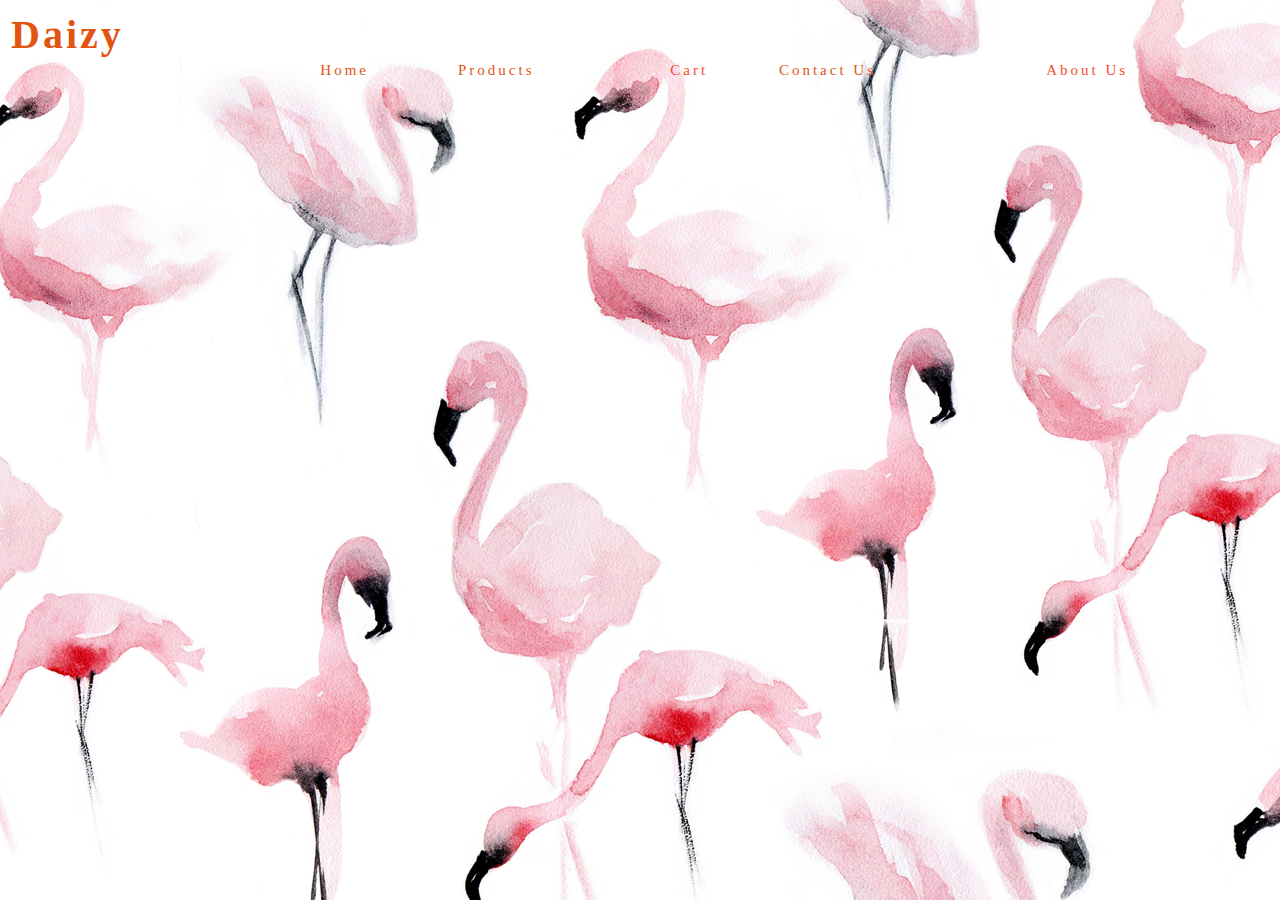
<file: cu.html>
<!DOCTYPE html>
<html>
<body>
<link rel="stylesheet" href="c.css">
<table style="width:100%">
  <tr>
    <th> Daizy</th>


  </tr>
<tr>
<td>   </td>
<td><a href="home.html"> Home </a></td>
<td><a href="test.html">Products</a></td>
<td>Cart</td>
<td> <a href="cu.html">Contact Us</a> </td>
<td> About Us</td>
</tr>
</table>


  


</body>
</html>
</file>
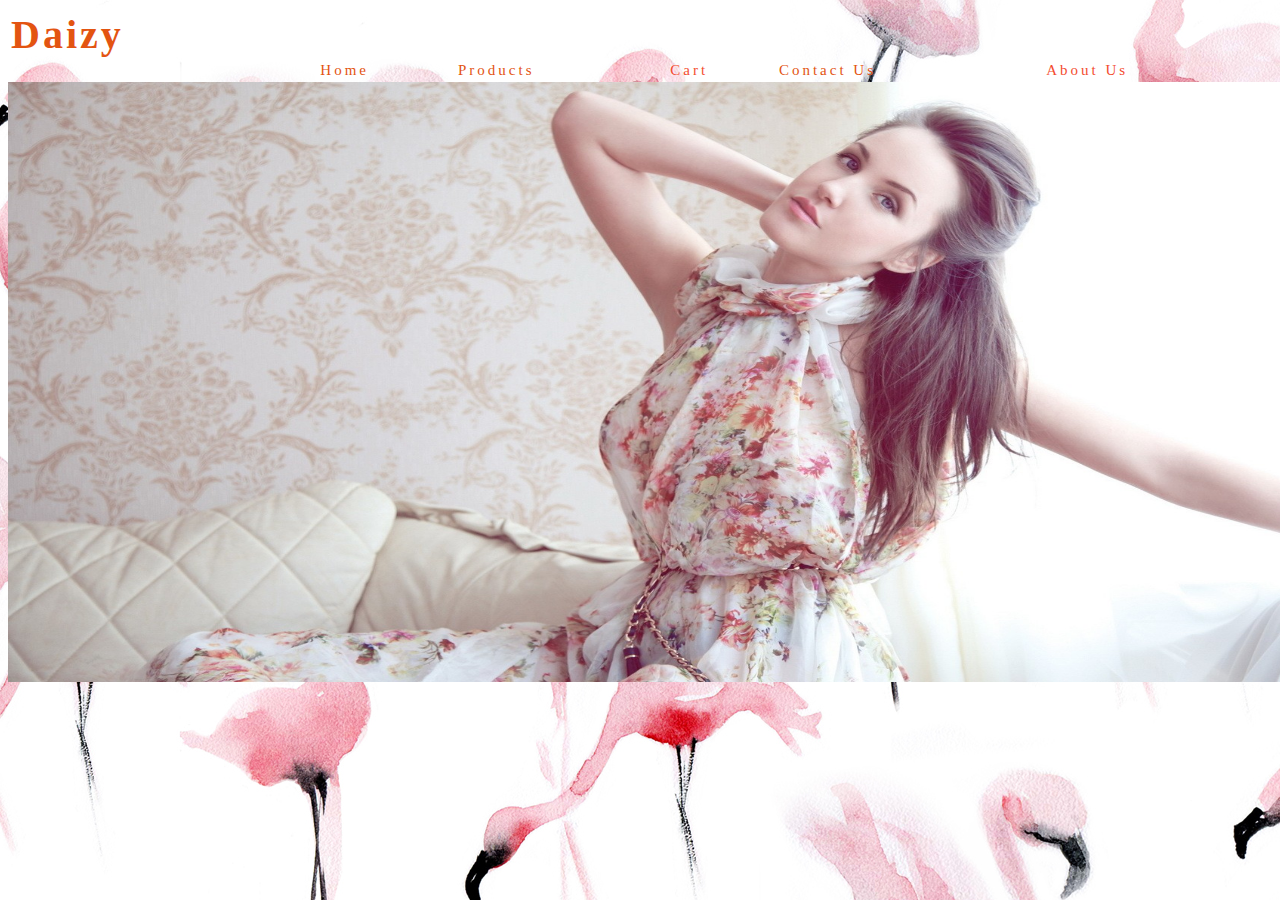
<file: home.html>
<!DOCTYPE html>
<html>
<body>
<link rel="stylesheet" href="h.css">
<table style="width:100%">
  <tr>
    <th> Daizy</th>


  </tr>
<tr>
<td>   </td>
<td><a href="home.html"> Home </a></td>
<td><a href="test.html">Products</a></td>
<td>Cart</td>
<td><a href="cu.html"> Contact Us</a> </td>
<td> About Us</td>
</tr>
</table>

<img src="aa.jpg" alt="Mountain View" style="width:1450px;height:600px;">
  


</body>
</html>
</file>
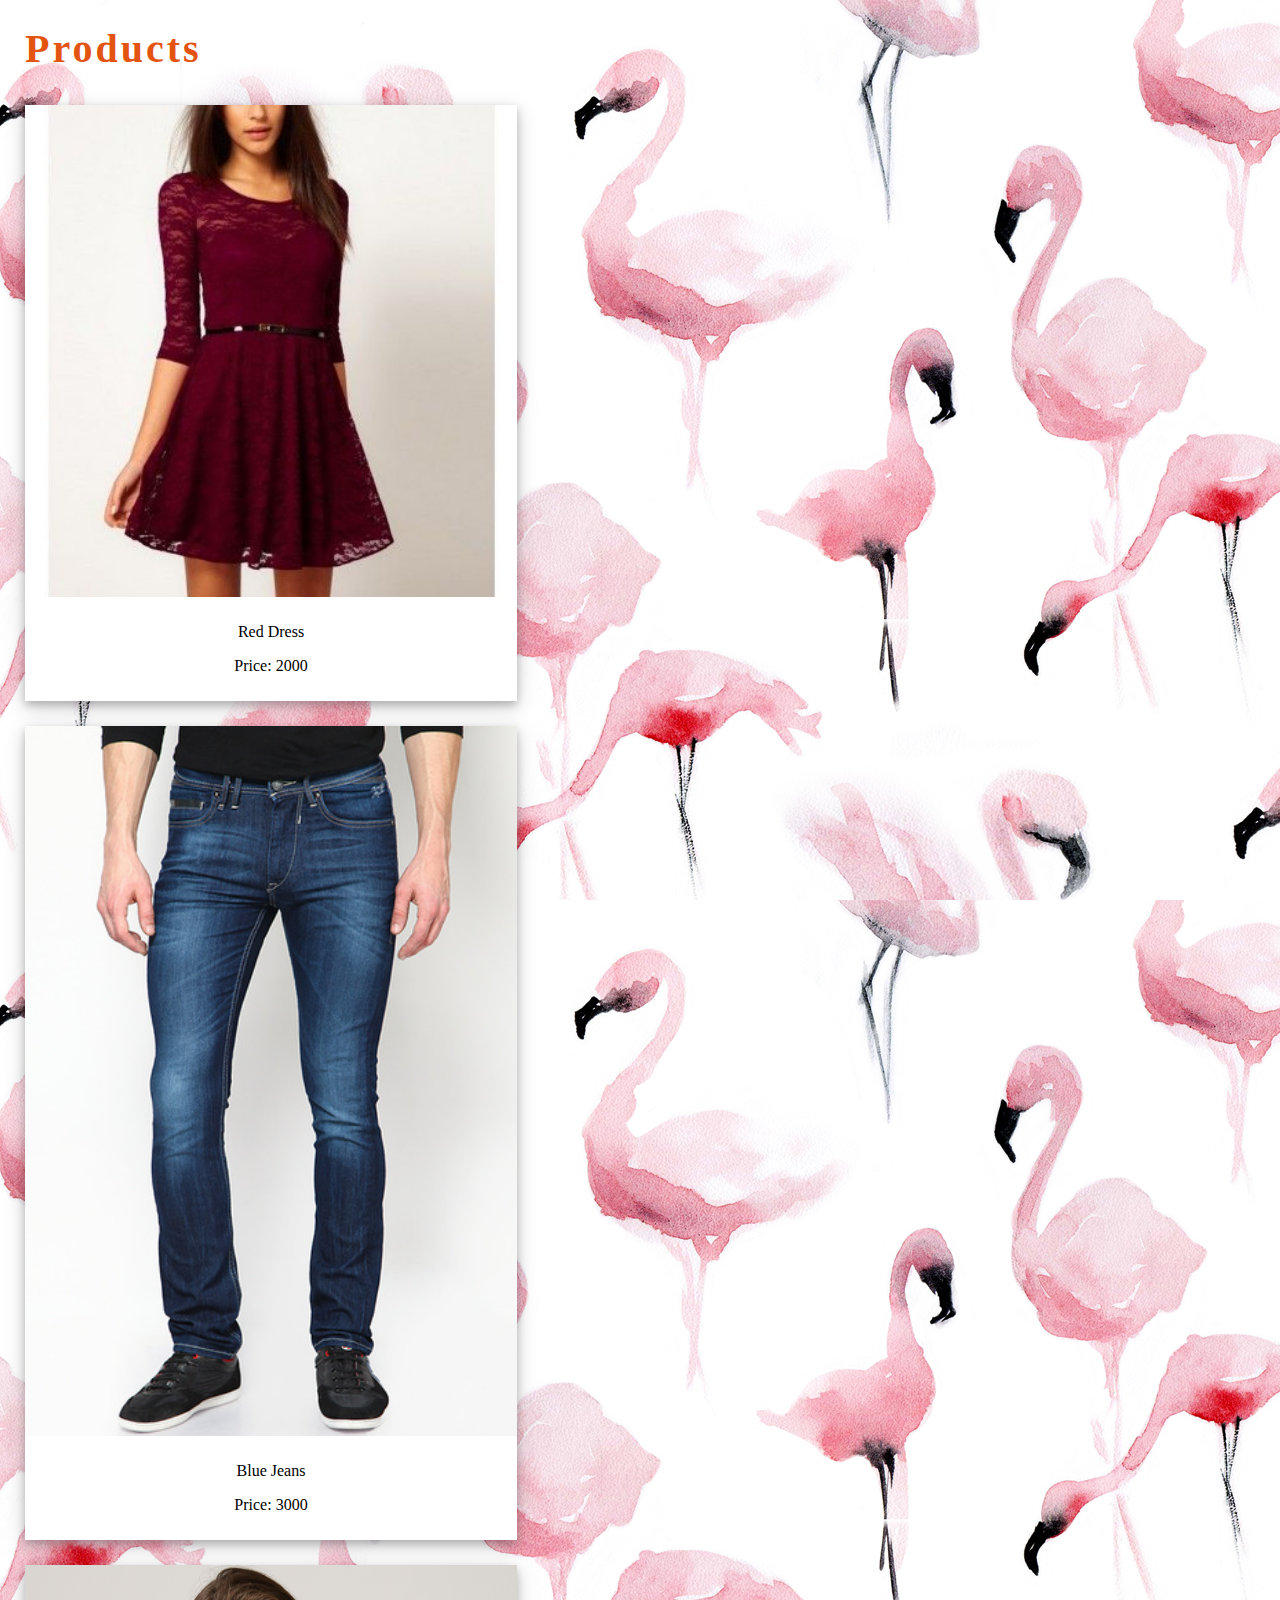
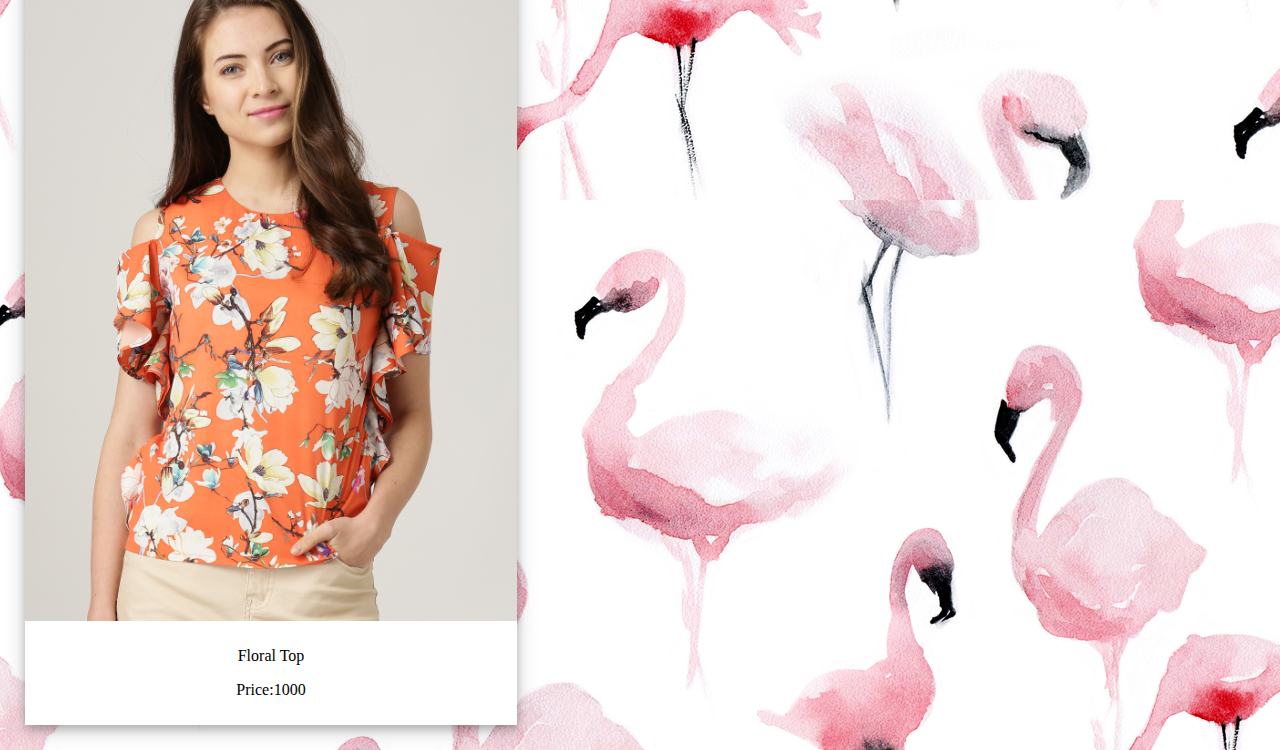
<file: test.html>
<html>
<body>
<link rel="stylesheet" href="testt.css">

<h2>Products</h2>

<div class="polaroid">
  <img src="q.jpg" alt="Norway" style="width:100%">
  <div class="container">
    <p>Red Dress</p>
<p>Price: 2000</p>
  </div>
</div>

<div class="polaroid">
  <img src="j.jpg" alt="Norway" style="width:100%">
  <div class="container">
    <p>Blue Jeans</p>
<p>Price: 3000</p>
</div>
</div>
<div class="polaroid">
<img src="f.jpg" alt="Norway" style="width:100%">
<div class="container">
<p>Floral Top</p>
<p>Price:1000</p>
</div>
</div>

</body>
</html>
</file>
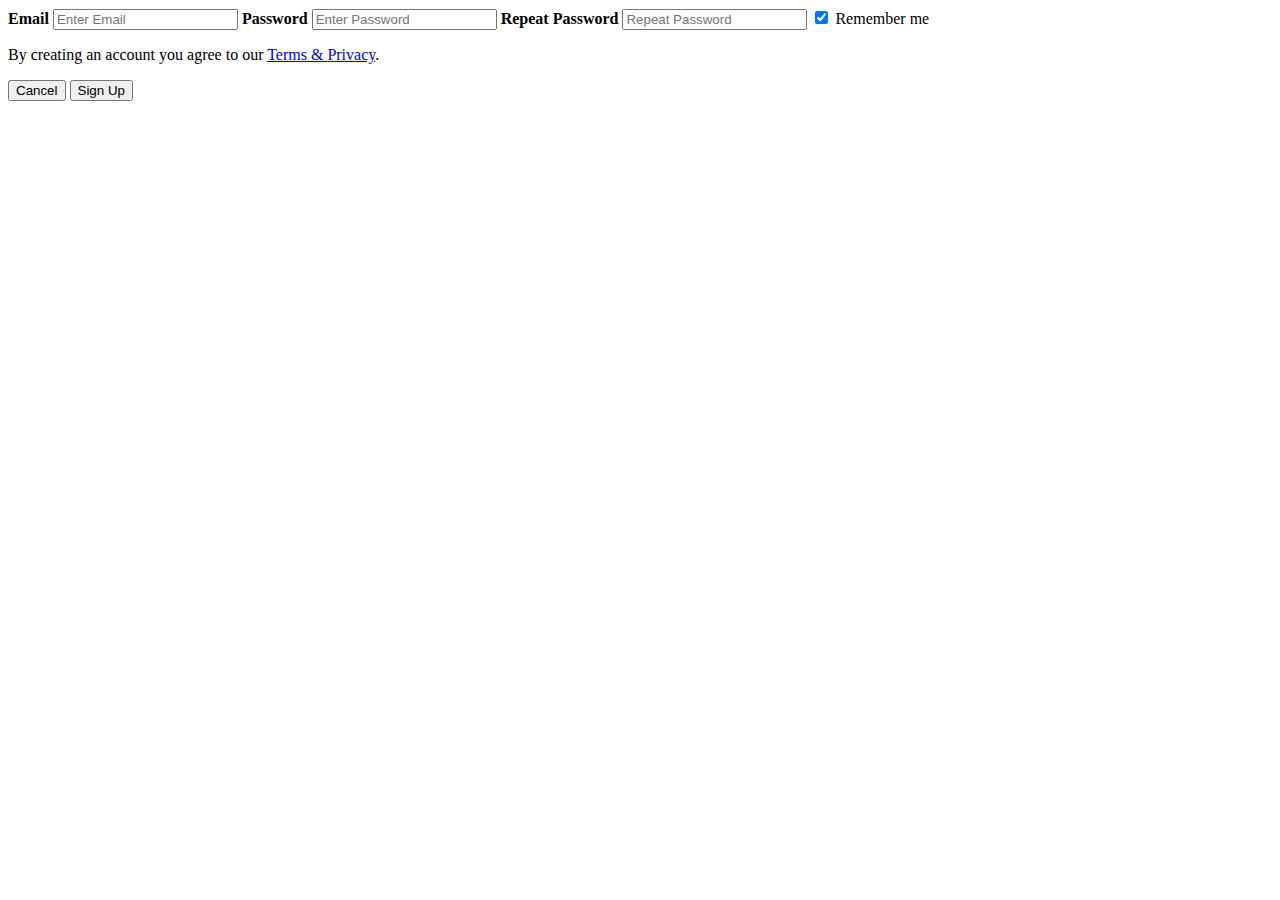
<file: login-form (1)/signup/sig.html>
<html>
<form action="/action_page.php">
  <div class="container">
    <label><b>Email</b></label>
    <input type="text" placeholder="Enter Email" name="email" required>

    <label><b>Password</b></label>
    <input type="password" placeholder="Enter Password" name="psw" required>

    <label><b>Repeat Password</b></label>
    <input type="password" placeholder="Repeat Password" name="psw-repeat" required>
    <input type="checkbox" checked="checked"> Remember me
    <p>By creating an account you agree to our <a href="#">Terms & Privacy</a>.</p>

    <div class="clearfix">
      <button type="button"  class="cancelbtn">Cancel</button>
      <button type="submit" class="signupbtn">Sign Up</button>
    </div>
  </div>
</form>
</html>
</file>
<file: c.css>
th
{
color:#E35411;
text-align: left;
letter-spacing: 3px;
font-size: 40px;
}
td
{
text-align: justify;
letter-spacing: 3px;
font-size:15px;
color:#F44D2F  ;
}

body
{
background-image:url("oo.jpg");
}
a{
color:#E35411;
text-decoration:none;
}
</file>
<file: h.css>
th
{
color:#E35411;
text-align: left;
letter-spacing: 3px;
font-size: 40px;
}
td
{
text-align: justify;
letter-spacing: 3px;
font-size:15px;
color:#F44D2F  ;
}

body
{
background-image:url("oo.jpg");
}
a{
color:#E35411;
text-decoration:none;
}
</file>
<file: testt.css>
body {
margin:25px;
}





div.polaroid {
  width: 40%;
  background-color:#FFFFFF;
  box-shadow: 0 4px 8px 0 rgba(0, 0, 0, 0.2), 0 6px 20px 0 rgba(0, 0, 0, 0.19);
  margin-bottom: 25px;
}

div.container {
  text-align: center;
  padding: 10px 20px;
}
body
{
background-image:url("oo.jpg");
}

h2
{
color:#E35411;
text-align: left;
letter-spacing: 3px;
font-size: 40px;

}
</file>
